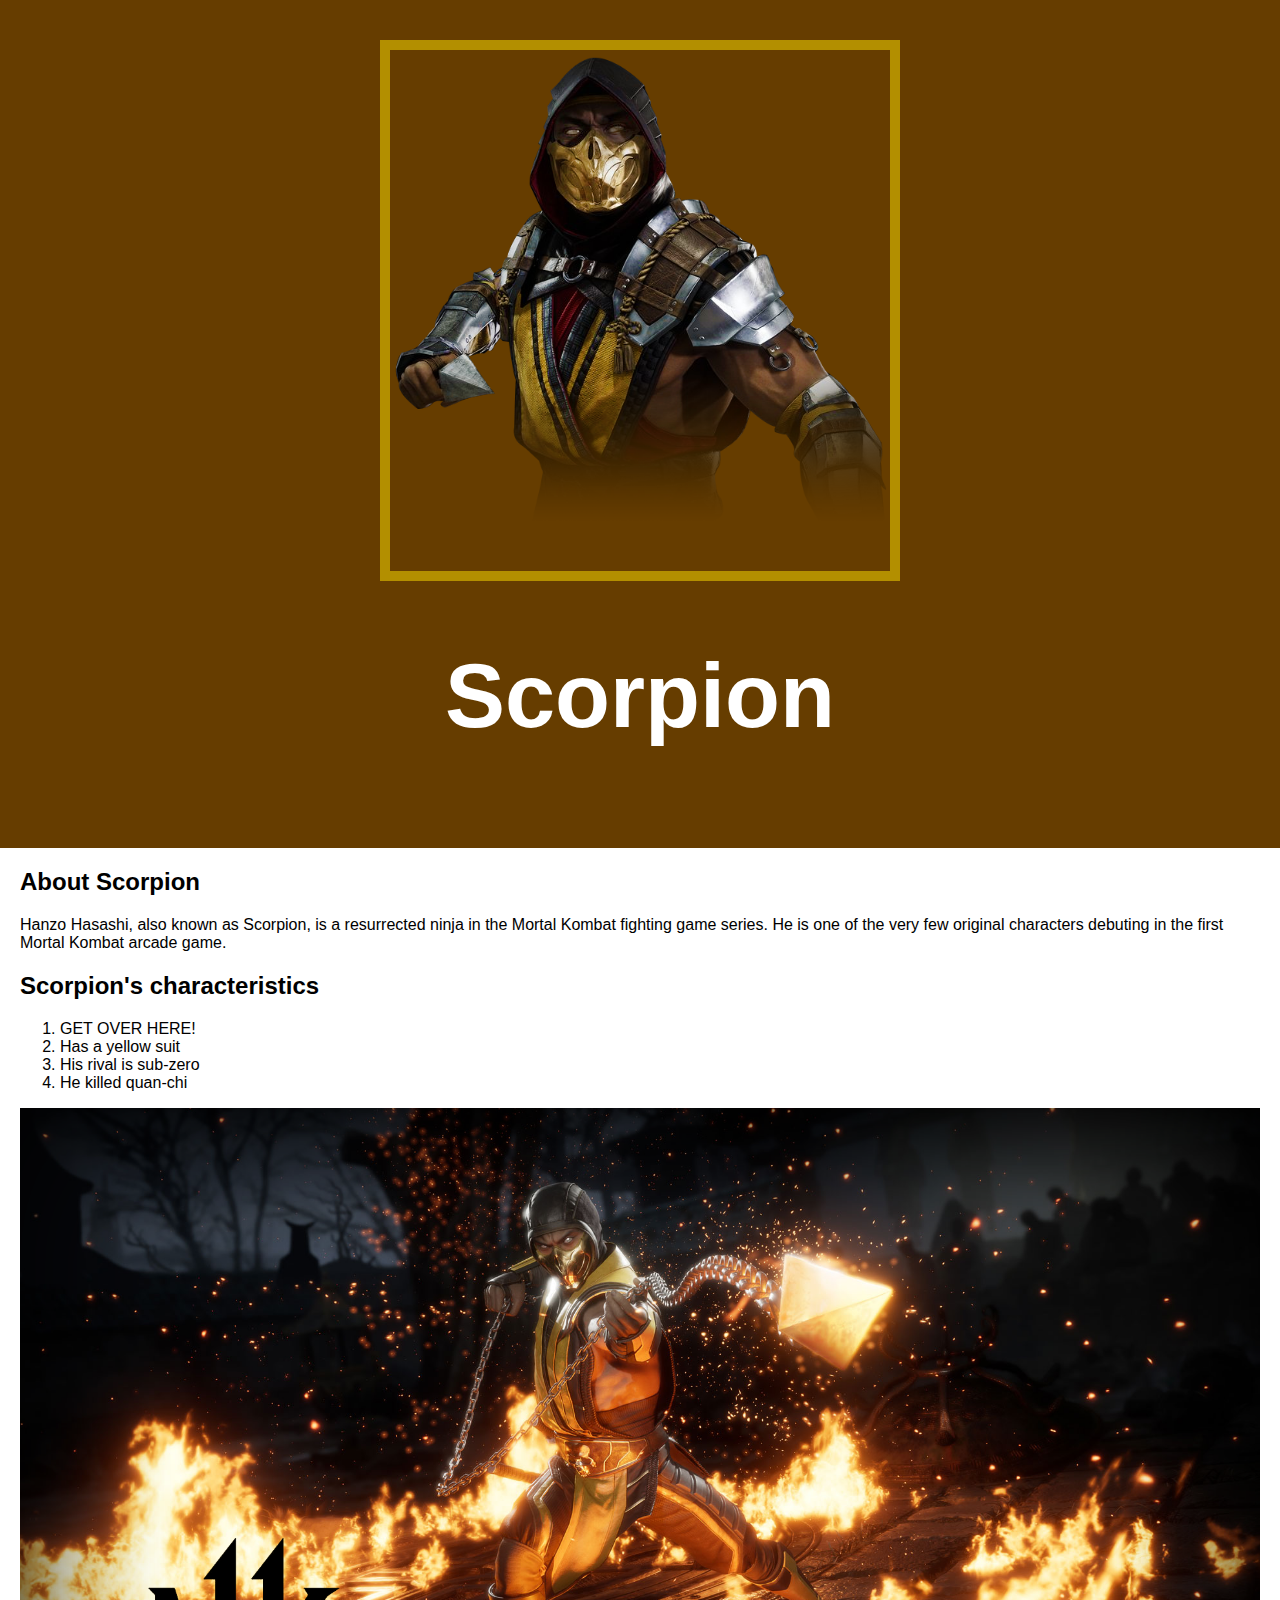
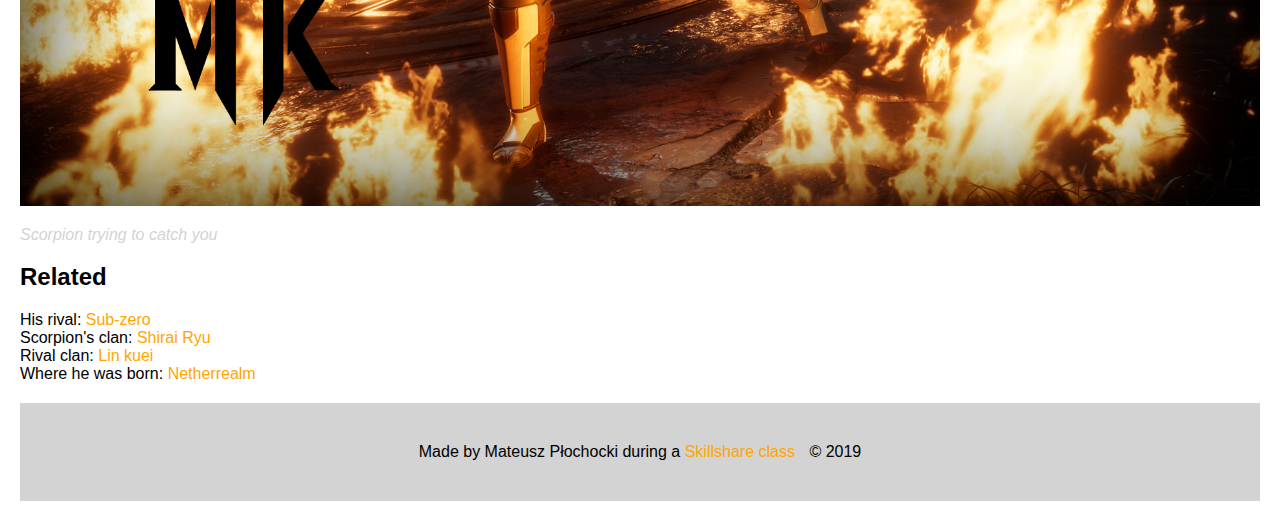
<file: index.html>
<!DOCTYPE html>
<html>
<head>
	<meta charset="utf-8">
	<title>Scorpion</title>
	<link rel="stylesheet" type="text/css" href="css/hero.css">
</head>
<body>
	<div class="wrapper">
		<header>
			<img src="img/profile2.png">
			<h1>Scorpion</h1>
		</header>
		<div class="content">
			<h2>About Scorpion</h2>
			<p>Hanzo Hasashi, also known as Scorpion, is a resurrected ninja in the Mortal Kombat fighting game series. He is one of the very few original characters debuting in the first Mortal Kombat arcade game.</p>
			<h2>Scorpion's characteristics</h2>
			<ol>
				<li>GET OVER HERE!</li>
				<li>Has a yellow suit</li>
				<li>His rival is sub-zero</li>
				<li>He killed quan-chi</li>
			</ol>
			<img class="big-image" src="img/big-image.jpg">
			<p class="caption">Scorpion trying to catch you</p>
			<h2>Related</h2>
			<ul>
				<li>His rival: <a href="https://mortalkombat.fandom.com/pl/wiki/Kuai_Liang" title="Sub-zero">Sub-zero</a></li>
				<li>Scorpion's clan: <a href="https://mortalkombat.fandom.com/wiki/Shirai_Ryu" title="More about the clan">Shirai Ryu</a></li>
				<li>Rival clan: <a href="https://mortalkombat.fandom.com/pl/wiki/Lin_Kuei" title="Lin Kuei">Lin kuei</a></li>
				<li>Where he was born: <a href="https://mortalkombat.fandom.com/wiki/Netherrealm" title="Netherrealm">Netherrealm</a></li>
			</ul>
		</div>
		<footer>
			<ul>
				<li>Made by Mateusz Płochocki during a <a href="https://www.skillshare.com" title="Visit skillshare">Skillshare class</a></li>
				<li>&copy; 2019</li>
			</ul>
		</footer>
	</div>
</body>
</html>
</file>
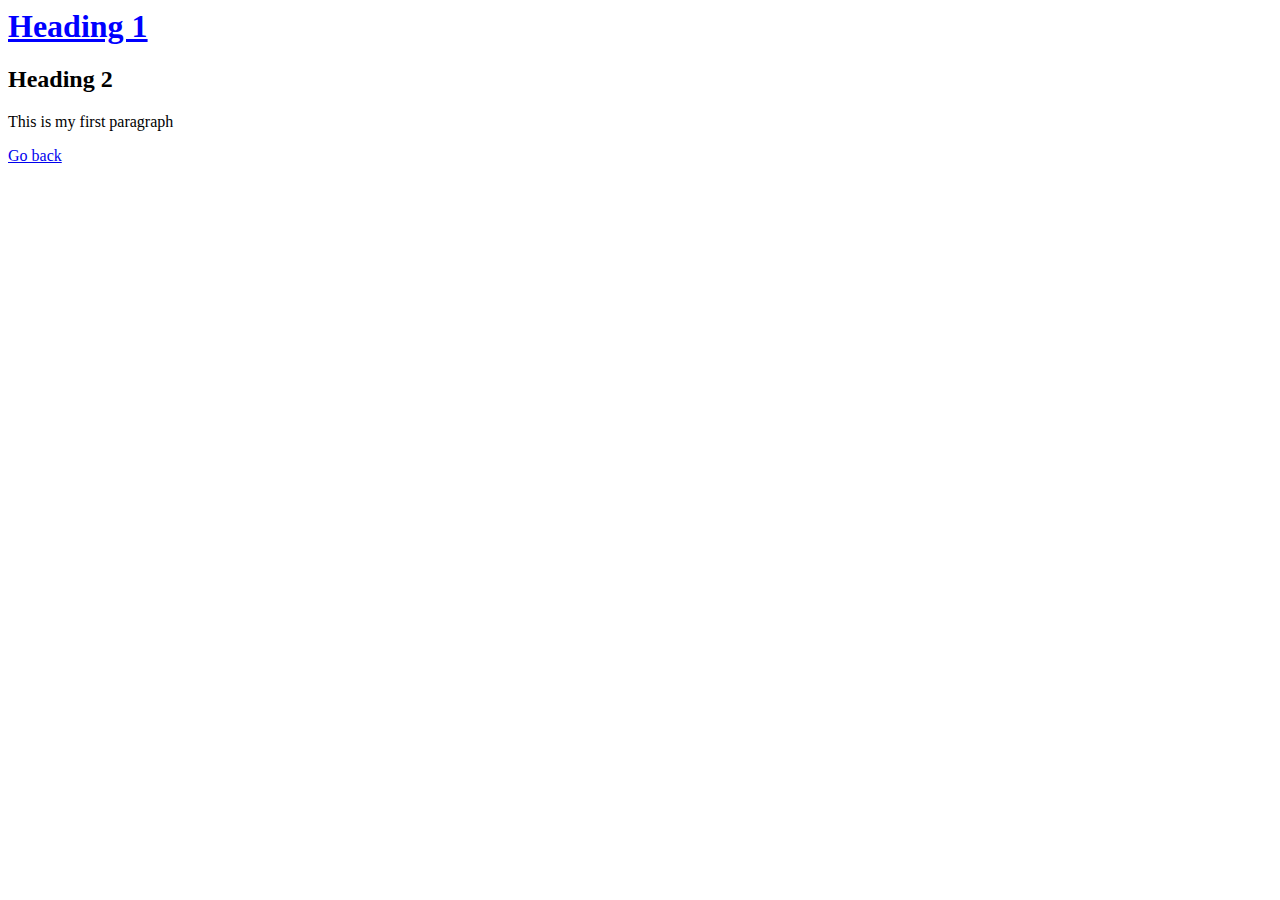
<file: elements.html>
<html>
<head>
	<title>Element!!!</title>	
</head>
<body>
<h1 style="color:blue; text-decoration: underline;">Heading 1</h1>
<h2>Heading 2</h2>
<p>This is my first paragraph</p>
<div>
	<div>
		<div>
		<a href="http://drollek17.github.io/Hero/test">
			Go back
		</a>	
		</div>
		
	</div>
</div>
</body>
</html>
</file>
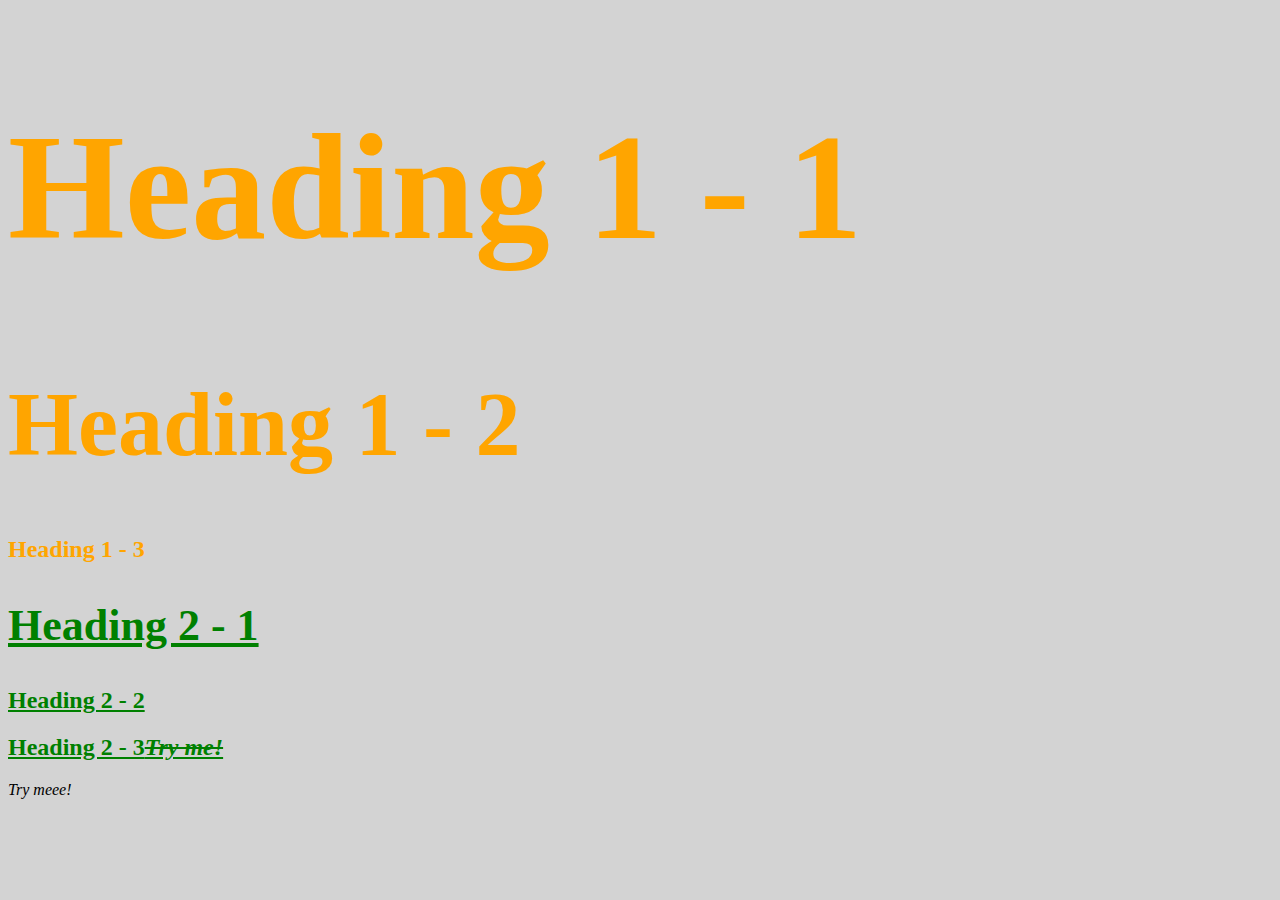
<file: stylish.html>
<!DOCTYPE html>
<html>
<head>
	<title>Stylowo</title>
	<link rel="stylesheet" type="text/css" href="css/test.css">
</head>
<body>
<h1 id="first" class="small">Heading 1 - 1</h1>
<h1>Heading 1 - 2</h1>
<h1 class="small">Heading 1 - 3</h1>
<h2>Heading 2 - 1</h2>
<h2 class="small">Heading 2 - 2</h2>
<h2 class="small">Heading 2 - 3<span>Try me!</span></h2>
<span> Try meee!</span>
</body>
</html>
</file>
<file: css/hero.css>
/*@font-face {
	font-family: MKX;
	 src: url(/css/fonts/MKX.ttf) format('ttf');
}*/
html, body{
	font-family: Arial, sans-serif;
	margin: 0;
}

header{
	background-color: #663d00;
	padding: 40px;
	text-align: center;
}

h1{
	/*font-family: MKX;*/
	font-size: 90px;
	color: white;
}

header img{
	width: 500px;
	border: 10px solid #b38f00;

}
.content {
	max-width: 1900px;
	margin: 0 auto;
	padding: 0 20px;
}

img.big-image{
	max-width: 100%;
}

p.caption{
	font-size: 16px;
	font-style: italic;
	color: lightgrey;
}

ul{
	list-style: none;
	padding: 0;
	margin: 0;
}

a{
	color: orange;
	text-decoration: none;
}

footer{
	margin: 20px;
	padding: 40px 20px;
	background-color: lightgrey;
}

footer ul{
	text-align: center;
}

footer ul li{
	display: inline-block;
	margin: 0 5px;
}
</file>
<file: css/test.css>
body{
	background-color: lightgrey; 
}

h1{
	color: orange;
	font-size: 90px;

}

h2{
	color: green;  
	font-size: 44px;
	text-decoration: underline;
}

.small{
	font-size: 24px;
}

#first{
	font-size: 150px; 
}
span{
	font-style: italic;
}
h2 span {
	text-decoration: line-through;
}
</file>
